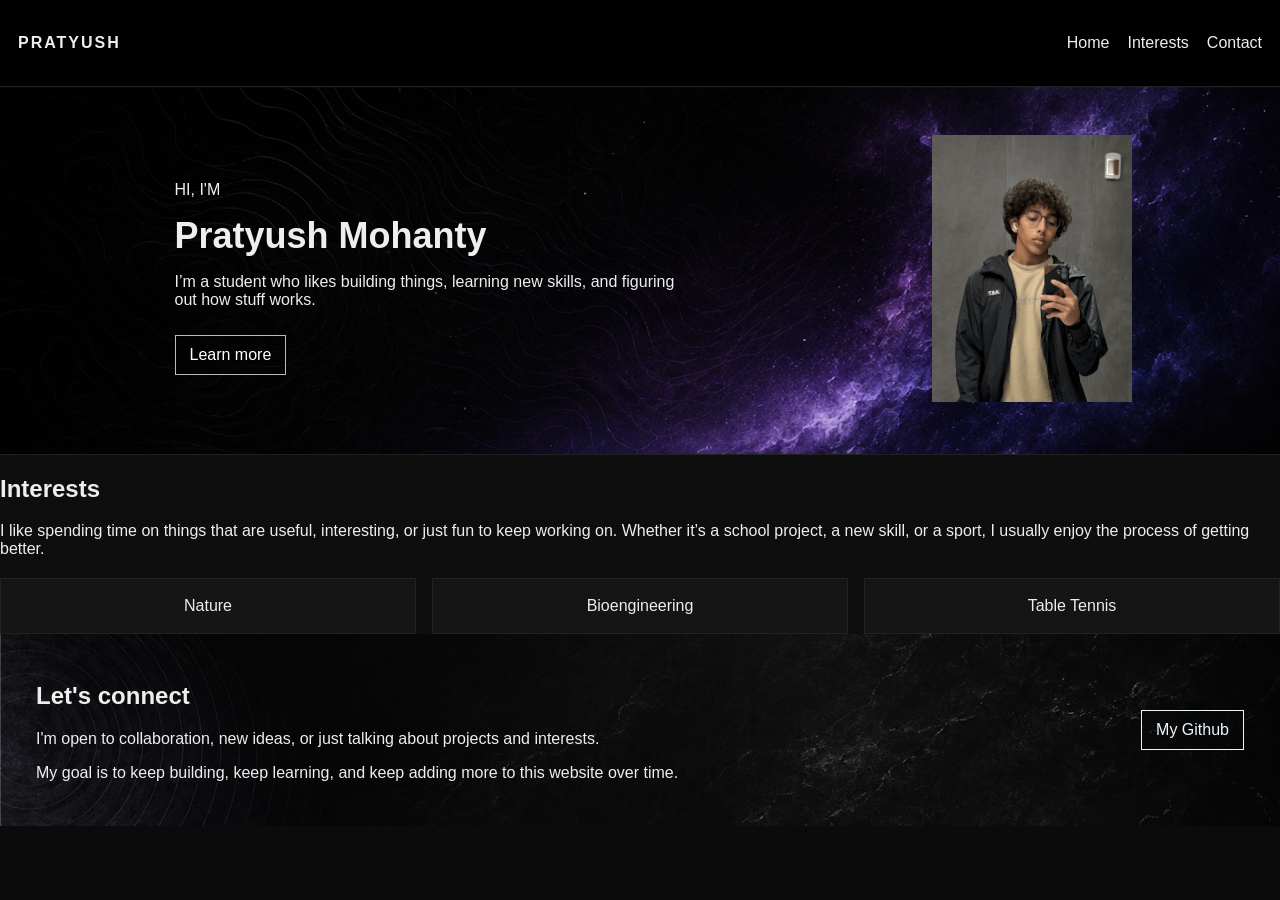
<file: index.html>
<!DOCTYPE html>
<html lang="en">
<head>
  <meta charset="utf-8" />
  <meta name="viewport" content="width=device-width,initial-scale=1" />
  <title>Pratyush Mohanty</title>
  <link rel="stylesheet" href="style.css" />
</head>
<body>

  <header class="navbar">
    <div class="logo">PRATYUSH</div>
    <nav class="nav">
      <p>Home</p>
      <p>Interests</p>
      <p>Contact</p>
    </nav>
  </header>

  <section id="home" class="hero">
    <div class="hero-text">
      <p>HI, I'M</p>
      <h1>Pratyush Mohanty</h1>
      <p>I’m a student who likes building things, learning new skills, and figuring out how stuff works.</p>
      <a class="cta">Learn more</a>
    </div>

    <div>
      <img class="img" src="IMG_6841.png" alt="Design preview">
    </div>
  </section>

  <section id="interests" class="interests">
    <h2>Interests</h2>
    <p>I like spending time on things that are useful, interesting, or just fun to keep working on. Whether it’s a school project, a new skill, or a sport, I usually enjoy the process of getting better.</p>
    <div class="interest-boxes">
      <div class="box">Nature</div>
      <div class="box">Bioengineering</div>
      <div class="box">Table Tennis</div>
    </div>
  </section>

  <section id="contact" class="contact">
    <div>
      <h2>Let's connect</h2>
      <p>I'm open to collaboration, new ideas, or just talking about projects and interests.</p>
      <p>My goal is to keep building, keep learning, and keep adding more to this website over time.</p>
    </div>

    <a href="https://github.com/pmohanty7570">My Github</a>
  </section>

</body>
</html>
</file>
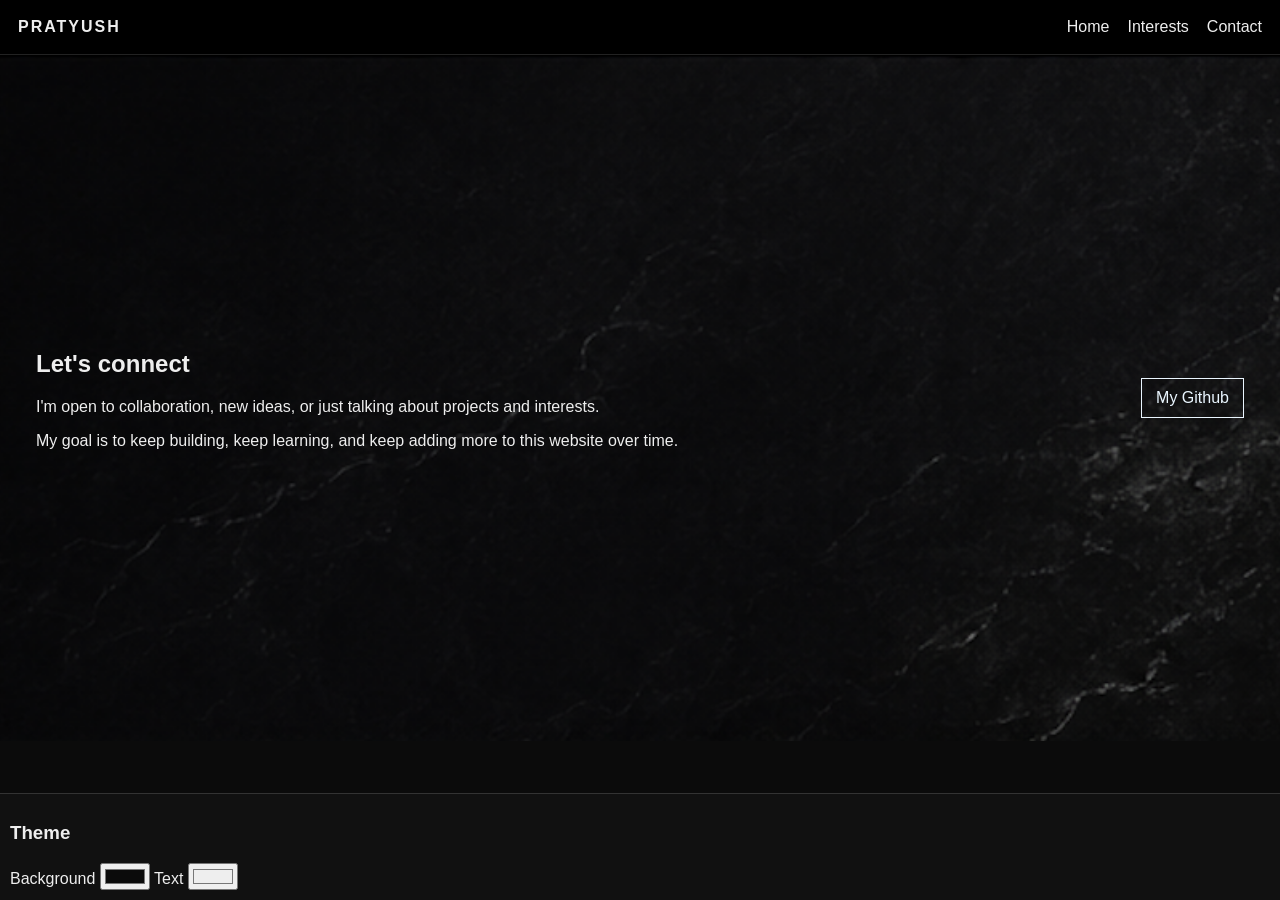
<file: contact.html>
<!DOCTYPE html>
<html lang="en">
<head>
  <meta charset="utf-8" />
  <meta name="viewport" content="width=device-width, initial-scale=1" />
  <title>Contact | Pratyush Mohanty</title>
  <link rel="stylesheet" href="style.css" />
  <script src="script.js" defer></script>
</head>
<body>

  <div class="theme-panel">
    <h3>Theme</h3>
    <label for="bgColor">Background</label>
    <input type="color" id="bgColor" value="#0b0b0b" onchange="changeBackgroundColor(this.value)">

    <label for="textColor">Text</label>
    <input type="color" id="textColor" value="#eeeeee" onchange="changeTextColor(this.value)">
  </div>

  <header class="navbar">
    <div class="logo">PRATYUSH</div>
    <nav class="nav">
      <a href="index.html">Home</a>
      <a href="interests.html">Interests</a>
      <a href="contact.html">Contact</a>
    </nav>
  </header>

  <section id="contact" class="contact page-section">
    <div>
      <h2>Let's connect</h2>
      <p>I'm open to collaboration, new ideas, or just talking about projects and interests.</p>
      <p>My goal is to keep building, keep learning, and keep adding more to this website over time.</p>
    </div>

    <a href="https://github.com/pmohanty7570" target="_blank">My Github</a>
  </section>

</body>
</html>
</file>
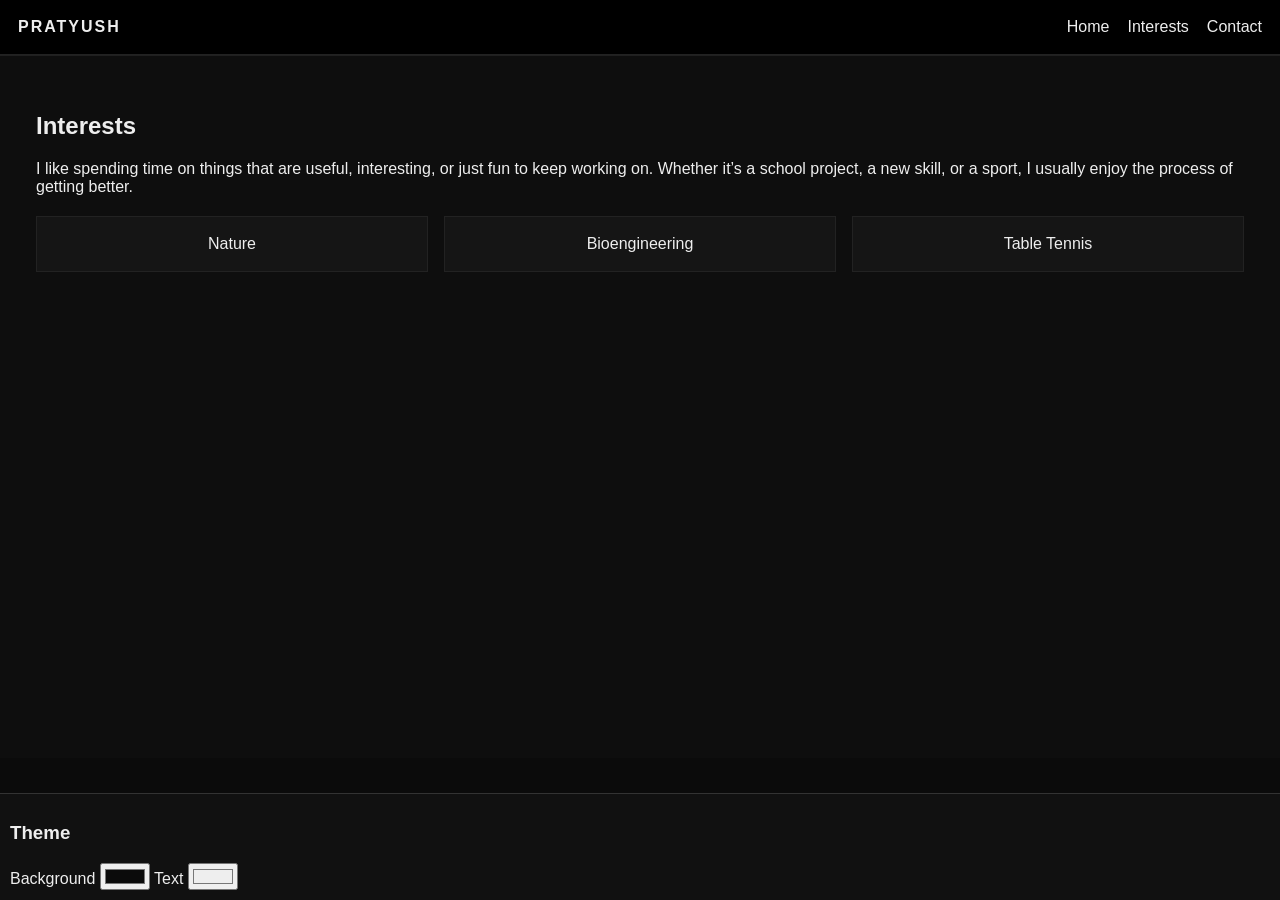
<file: interests.html>
<!DOCTYPE html>
<html lang="en">
<head>
  <meta charset="utf-8" />
  <meta name="viewport" content="width=device-width, initial-scale=1" />
  <title>Interests | Pratyush Mohanty</title>
  <link rel="stylesheet" href="style.css" />
  <script src="script.js" defer></script>
</head>
<body>

  <div class="theme-panel">
    <h3>Theme</h3>
    <label for="bgColor">Background</label>
    <input type="color" id="bgColor" value="#0b0b0b" onchange="changeBackgroundColor(this.value)">

    <label for="textColor">Text</label>
    <input type="color" id="textColor" value="#eeeeee" onchange="changeTextColor(this.value)">
  </div>

  <header class="navbar">
    <div class="logo">PRATYUSH</div>
    <nav class="nav">
      <a href="index.html">Home</a>
      <a href="interests.html">Interests</a>
      <a href="contact.html">Contact</a>
    </nav>
  </header>

  <section id="interests" class="interests page-section">
    <h2>Interests</h2>
    <p>I like spending time on things that are useful, interesting, or just fun to keep working on. Whether it’s a school project, a new skill, or a sport, I usually enjoy the process of getting better.</p>

    <div class="interest-boxes">
      <div class="box" onmouseover="highlightBox(this)" onmouseout="unhighlightBox(this)">Nature</div>
      <div class="box" onmouseover="highlightBox(this)" onmouseout="unhighlightBox(this)">Bioengineering</div>
      <div class="box" onmouseover="highlightBox(this)" onmouseout="unhighlightBox(this)">Table Tennis</div>
    </div>
  </section>

</body>
</html>
</file>
<file: style.css>
body {
  margin: 0;
  padding-bottom: 60px;
  background: #0b0b0b;
  color: #eeeeee;
  font-family: Arial, sans-serif;
}

.navbar, .contact {
  display: flex;
  justify-content: space-between;
  align-items: center;
}

.navbar {
  padding: 18px;
  background: #000;
  border-bottom: 1px solid #222;
}

.nav {
  display: flex;
  gap: 18px;
}

.nav a {
  color: #eeeeee;
  text-decoration: none;
}

.nav a:hover {
  color: #8fd3ff;
}

.logo {
  font-weight: bold;
  letter-spacing: 2px;
}

.hero {
  display: flex;
  justify-content: space-around;
  align-items: center;
  gap: 30px;
  padding: 48px;
  background-image: url("Purple.png");
  background-size: cover;
  background-position: center;
}

.hero-text {
  max-width: 500px;
  padding: 26px;
}

.hero-text h1 {
  font-size: 36px;
  margin: 10px 0;
}

.cta {
  display: inline-block;
  margin-top: 10px;
  padding: 10px 14px;
  border: 1px solid #bbb;
  background: transparent;
  color: #fff;
  cursor: pointer;
}

.cta:hover {
  background: rgba(255, 255, 255, 0.12);
}

.img {
  width: 100%;
  max-width: 200px;
}

.page-section {
  padding: 36px;
  min-height: 70vh;
}

.interests {
  background: #0e0e0e;
  border-top: 1px solid #202020;
}

.interest-boxes {
  display: flex;
  gap: 16px;
  flex-wrap: wrap;
  margin-top: 20px;
}

.box {
  flex: 1;
  min-width: 140px;
  background: #151515;
  border: 1px solid #222;
  padding: 18px;
  text-align: center;
}

.box:hover {
  background: #1f1f1f;
}

.contact {
  padding: 28px 36px;
  background-image: url("Grey.png");
  background-size: cover;
  background-position: center;
}

.contact a {
  color: #eaf6ff;
  text-decoration: none;
  border: 1px solid currentColor;
  padding: 10px 14px;
}

.contact a:hover {
  background: #eaf6ff;
  color: #000;
}

.home-links {
  padding: 36px;
  border-top: 1px solid #202020;
}

.theme-panel {
  position: fixed;
  bottom: 0;
  left: 0;
  width: 100%;
  background: #111;
  padding: 10px;
  border-top: 1px solid #333;
}
</file>
